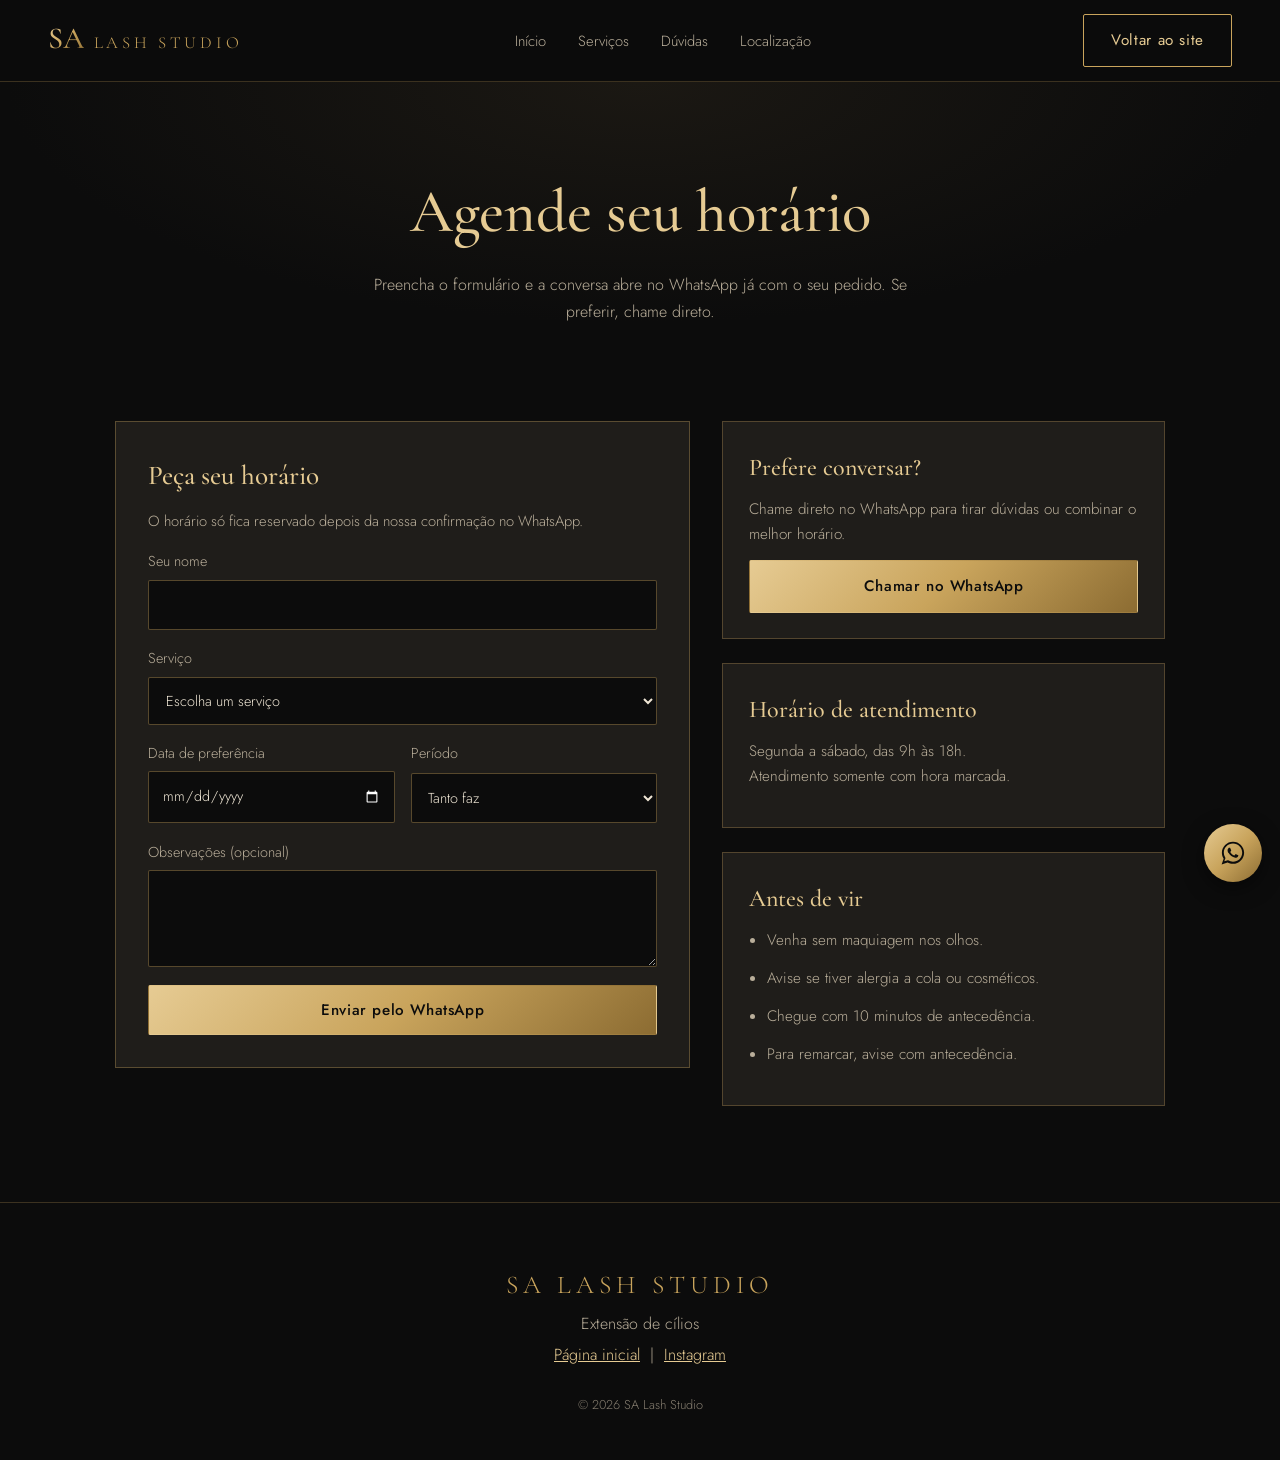
<file: agendamento.html>
<!DOCTYPE html>
<html lang="pt-BR">
<head>
  <meta charset="UTF-8">
  <meta name="viewport" content="width=device-width, initial-scale=1">
  <title>Agendar horário | SA Lash Studio</title>
  <meta name="description" content="Agende seu horário no SA Lash Studio: preencha o formulário ou chame direto no WhatsApp.">
  <meta name="theme-color" content="#0c0c0c">
  <link rel="icon" href="data:image/svg+xml,%3Csvg xmlns='http://www.w3.org/2000/svg' viewBox='0 0 64 64'%3E%3Crect width='64' height='64' fill='%230c0c0c'/%3E%3Ctext x='32' y='43' font-size='30' text-anchor='middle' fill='%23c9a45c' font-family='Georgia,serif'%3ESA%3C/text%3E%3C/svg%3E">
  <link rel="preconnect" href="https://fonts.googleapis.com">
  <link rel="preconnect" href="https://fonts.gstatic.com" crossorigin>
  <link href="https://fonts.googleapis.com/css2?family=Cormorant+Garamond:wght@400;500;600&family=Jost:wght@300;400;500&display=swap" rel="stylesheet">
  <link rel="stylesheet" href="style.css">
</head>
<body>

  <header class="topo">
    <a href="index.html" class="marca" aria-label="SA Lash Studio, página inicial">
      <span class="marca-sigla">SA</span>
      <span class="marca-nome">Lash Studio</span>
    </a>
    <button class="burger" type="button" aria-label="Abrir menu" aria-expanded="false" aria-controls="menu">&#9776;</button>
    <nav class="menu" id="menu" aria-label="Principal">
      <a href="index.html">Início</a>
      <a href="index.html#servicos">Serviços</a>
      <a href="index.html#duvidas">Dúvidas</a>
      <a href="index.html#local">Localização</a>
    </nav>
    <a href="index.html" class="btn btn-contorno">Voltar ao site</a>
  </header>

  <main>
    <div class="pagina-titulo">
      <h1>Agende seu horário</h1>
      <p>Preencha o formulário e a conversa abre no WhatsApp já com o seu pedido. Se preferir, chame direto.</p>
    </div>

    <section class="secao">
      <div class="agenda-layout">

        <form class="agendar-form" id="form-agenda">
          <h3>Peça seu horário</h3>
          <p>O horário só fica reservado depois da nossa confirmação no WhatsApp.</p>
          <label class="campo">Seu nome
            <input type="text" id="f-nome" required autocomplete="name">
          </label>
          <label class="campo">Serviço
            <select id="f-servico" required></select>
          </label>
          <div class="linha">
            <label class="campo">Data de preferência
              <input type="date" id="f-data">
            </label>
            <label class="campo">Período
              <select id="f-periodo">
                <option value="">Tanto faz</option>
                <option>Manhã</option>
                <option>Tarde</option>
                <option>Noite</option>
              </select>
            </label>
          </div>
          <label class="campo">Observações (opcional)
            <textarea id="f-obs" rows="3"></textarea>
          </label>
          <button class="btn btn-cheio" type="submit">Enviar pelo WhatsApp</button>
        </form>

        <aside class="agenda-lado">
          <div class="cartao">
            <h2>Prefere conversar?</h2>
            <p>Chame direto no WhatsApp para tirar dúvidas ou combinar o melhor horário.</p>
            <a href="#" class="btn btn-cheio js-whats" data-msg="Olá! Gostaria de agendar um horário no SA Lash Studio.">Chamar no WhatsApp</a>
          </div>

          <div class="cartao">
            <h2>Horário de atendimento</h2>
            <!-- Troque pelos dados reais -->
            <p>Segunda a sábado, das 9h às 18h.<br>Atendimento somente com hora marcada.</p>
          </div>

          <div class="cartao">
            <h2>Antes de vir</h2>
            <ul>
              <li>Venha sem maquiagem nos olhos.</li>
              <li>Avise se tiver alergia a cola ou cosméticos.</li>
              <li>Chegue com 10 minutos de antecedência.</li>
              <li>Para remarcar, avise com antecedência.</li>
            </ul>
          </div>
        </aside>

      </div>
    </section>
  </main>

  <footer class="rodape">
    <p class="rodape-nome">SA Lash Studio</p>
    <p>Extensão de cílios</p>
    <p><a href="index.html">Página inicial</a> &nbsp;|&nbsp; <a href="https://instagram.com/" target="_blank" rel="noopener">Instagram</a></p>
    <p class="rodape-copy">&copy; <span id="ano"></span> SA Lash Studio</p>
  </footer>

  <a href="#" class="whats-flutuante js-whats" data-msg="Olá! Gostaria de agendar um horário no SA Lash Studio." aria-label="Chamar no WhatsApp">
    <svg viewBox="0 0 32 32" width="28" height="28" aria-hidden="true"><path fill="currentColor" d="M16 3C9 3 3.3 8.7 3.3 15.7c0 2.5.7 4.8 2 6.800L3 29l6.700-2.200c1.900 1.100 4 1.600 6.300 1.600 7 0 12.700-5.700 12.700-12.700S23 3 16 3zm0 23c-2 0-3.900-.6-5.500-1.600l-.4-.2-4 1.300 1.300-3.900-.3-.4a10.300 10.300 0 0 1-1.600-5.500C5.500 9.900 10.200 5.200 16 5.200S26.500 9.900 26.500 15.700 21.800 26 16 26zm5.700-7.700c-.3-.2-1.800-.9-2.100-1s-.5-.2-.7.200-.8 1-1 1.200-.4.200-.7.100a8.400 8.400 0 0 1-4.200-3.700c-.3-.6.300-.5.900-1.700.1-.2 0-.4 0-.5l-1-2.300c-.2-.6-.5-.5-.7-.5h-.6c-.2 0-.5.100-.8.400s-1 1-1 2.500 1.100 2.900 1.200 3.100c.2.200 2.100 3.300 5.200 4.500 1.900.8 2.700.9 3.600.7.600-.1 1.800-.7 2-1.500.3-.7.300-1.300.2-1.500s-.3-.2-.6-.4z"/></svg>
  </a>

  <script src="script.js"></script>
</body>
</html>
</file>
<file: style.css>
/* ===== Paleta tirada da logo ===== */
:root {
  --preto: #0c0c0c;
  --preto-2: #151413;
  --grafite: #1f1d1a;
  --dourado: #c9a45c;
  --dourado-claro: #e6cb93;
  --dourado-escuro: #8c6c32;
  --marfim: #efe6d5;
  --marfim-suave: #b9ae9a;

  --serif: "Cormorant Garamond", Georgia, "Times New Roman", serif;
  --sans: "Jost", "Helvetica Neue", Arial, sans-serif;
  --ouro: linear-gradient(135deg, var(--dourado-claro), var(--dourado) 50%, var(--dourado-escuro));
}

*, *::before, *::after { box-sizing: border-box; }
html { scroll-behavior: smooth; scroll-padding-top: 76px; }
body {
  margin: 0;
  background: var(--preto);
  color: var(--marfim);
  font-family: var(--sans);
  font-weight: 300;
  line-height: 1.65;
  -webkit-font-smoothing: antialiased;
}
a { color: inherit; }
img { max-width: 100%; display: block; }
:focus-visible { outline: 2px solid var(--dourado-claro); outline-offset: 3px; }

/* ===== Topo ===== */
.topo {
  position: sticky; top: 0; z-index: 20;
  display: flex; align-items: center; justify-content: space-between; gap: 1rem;
  padding: .9rem clamp(1rem, 4vw, 3rem);
  background: rgba(12, 12, 12, .92);
  backdrop-filter: blur(8px);
  border-bottom: 1px solid rgba(201, 164, 92, .25);
}
.marca { text-decoration: none; display: flex; align-items: baseline; gap: .6rem; }
.marca-sigla { font-family: var(--serif); font-size: 1.9rem; font-weight: 500; background: var(--ouro); -webkit-background-clip: text; background-clip: text; color: transparent; line-height: 1; }
.marca-nome { font-family: var(--serif); font-size: 1.05rem; letter-spacing: .22em; text-transform: uppercase; color: var(--dourado); }
.menu { display: flex; gap: 2rem; }
.menu a { text-decoration: none; font-size: .92rem; color: var(--marfim-suave); transition: color .2s; }
.menu a:hover { color: var(--dourado-claro); }

/* ===== Botões ===== */
.btn {
  display: inline-block; text-decoration: none; cursor: pointer;
  padding: .8rem 1.7rem; border-radius: 2px;
  font-family: var(--sans); font-size: .95rem; font-weight: 400; letter-spacing: .04em;
  border: 1px solid var(--dourado); transition: background .25s, color .25s, border-color .25s;
}
.btn-cheio { background: var(--ouro); color: var(--preto); border-color: transparent; font-weight: 500; }
.btn-cheio:hover { filter: brightness(1.1); }
.btn-contorno { background: transparent; color: var(--dourado-claro); }
.btn-contorno:hover { background: var(--dourado); color: var(--preto); }

/* ===== Hero ===== */
.hero {
  min-height: calc(100vh - 66px); min-height: calc(100svh - 66px);
  display: flex; flex-direction: column; align-items: center; justify-content: center;
  text-align: center; padding: 3rem 1.25rem;
  background: radial-gradient(ellipse at 50% 40%, #1b1813 0%, var(--preto) 65%);
}
.hero-cilio { width: min(340px, 70vw); color: var(--dourado); margin-bottom: 1.4rem; overflow: visible; }
.hero-cilio path { stroke-dasharray: 600; stroke-dashoffset: 600; animation: desenhar 2.4s ease-out .2s forwards; }
@keyframes desenhar { to { stroke-dashoffset: 0; } }
.hero h1 {
  margin: 0; font-family: var(--serif); font-weight: 500;
  font-size: clamp(2.6rem, 9vw, 5.6rem); letter-spacing: .14em; text-transform: uppercase; line-height: 1.1;
  background: var(--ouro); -webkit-background-clip: text; background-clip: text; color: transparent;
}
.hero-sub { margin: .6rem 0 0; font-size: .95rem; letter-spacing: .32em; text-transform: uppercase; color: var(--dourado); }
.hero-texto { max-width: 34rem; margin: 1.8rem 0 2.2rem; font-size: 1.1rem; color: var(--marfim-suave); }
.hero-acoes { display: flex; flex-wrap: wrap; gap: 1rem; justify-content: center; }

/* ===== Seções ===== */
.secao { padding: clamp(3.5rem, 8vw, 6rem) clamp(1rem, 4vw, 3rem); }
.secao-clara { background: var(--preto-2); border-top: 1px solid rgba(201, 164, 92, .15); }
.secao-cab { max-width: 40rem; margin: 0 auto 2.5rem; text-align: center; }
.secao-cab h2 { margin: 0 0 .6rem; font-family: var(--serif); font-weight: 500; font-size: clamp(2rem, 5vw, 3rem); color: var(--dourado-claro); }
.secao-cab p { margin: 0; color: var(--marfim-suave); }

/* ===== Carrossel ===== */
.carrossel { position: relative; max-width: 1200px; margin: 0 auto; }
.trilho {
  display: flex; gap: 1.5rem; overflow-x: auto; padding: .5rem .25rem 1.5rem;
  scroll-snap-type: x mandatory; scroll-behavior: smooth; scrollbar-width: none;
}
.trilho::-webkit-scrollbar { display: none; }

.card {
  flex: 0 0 min(320px, 82%); scroll-snap-align: center;
  display: flex; flex-direction: column;
  background: var(--grafite); border: 1px solid rgba(201, 164, 92, .28);
  border-radius: 4px; overflow: hidden;
}
.card-foto {
  aspect-ratio: 4 / 3; background: linear-gradient(140deg, #2a251c, #14110d);
  display: flex; align-items: center; justify-content: center;
  font-family: var(--serif); font-size: 3rem; color: var(--dourado-escuro);
}
.card-foto img { width: 100%; height: 100%; object-fit: cover; }
.card-corpo { padding: 1.3rem 1.4rem 1.5rem; display: flex; flex-direction: column; gap: .6rem; flex: 1; }
.card h3 { margin: 0; font-family: var(--serif); font-weight: 500; font-size: 1.55rem; color: var(--marfim); }
.card-desc { margin: 0; font-size: .95rem; color: var(--marfim-suave); flex: 1; }
.card-preco { font-family: var(--serif); font-size: 1.7rem; font-weight: 600; color: var(--dourado); }
.card-preco small { font-family: var(--sans); font-size: .8rem; font-weight: 300; color: var(--marfim-suave); margin-left: .3rem; }
.card .btn { text-align: center; margin-top: .4rem; }

.seta {
  position: absolute; top: 40%; z-index: 5; width: 46px; height: 46px; border-radius: 50%;
  border: 1px solid var(--dourado); background: rgba(12, 12, 12, .85); color: var(--dourado-claro);
  font-size: 1.8rem; line-height: 1; cursor: pointer; transition: background .2s, color .2s;
}
.seta:hover { background: var(--dourado); color: var(--preto); }
.seta-esq { left: -8px; }
.seta-dir { right: -8px; }
.seta[disabled] { opacity: .3; cursor: default; }

.pontos { display: flex; justify-content: center; gap: .5rem; margin-top: .5rem; }
.ponto { width: 8px; height: 8px; border-radius: 50%; background: rgba(201, 164, 92, .3); transition: background .2s, transform .2s; }
.ponto.ativo { background: var(--dourado); transform: scale(1.3); }

/* ===== Passos ===== */
.passos { list-style: none; counter-reset: passo; max-width: 960px; margin: 0 auto; padding: 0; display: grid; gap: 1.5rem; grid-template-columns: repeat(auto-fit, minmax(240px, 1fr)); }
.passos li { counter-increment: passo; padding: 1.5rem; border-left: 1px solid var(--dourado); }
.passos li::before { content: counter(passo); display: block; font-family: var(--serif); font-size: 2.4rem; line-height: 1; color: var(--dourado); margin-bottom: .5rem; }
.passos h3 { margin: 0 0 .4rem; font-family: var(--serif); font-weight: 500; font-size: 1.4rem; }
.passos p { margin: 0; color: var(--marfim-suave); font-size: .95rem; }

/* ===== Rodapé ===== */
.rodape { text-align: center; padding: 3.5rem 1rem 2.5rem; border-top: 1px solid rgba(201, 164, 92, .25); color: var(--marfim-suave); }
.rodape p { margin: .3rem 0; }
.rodape-nome { font-family: var(--serif); font-size: 1.6rem; letter-spacing: .2em; text-transform: uppercase; color: var(--dourado); }
.rodape-info { margin: 1.2rem 0 !important; }
.rodape a { color: var(--dourado-claro); }
.rodape-copy { margin-top: 1.6rem !important; font-size: .8rem; opacity: .7; }

/* ===== WhatsApp flutuante ===== */
.whats-flutuante {
  position: fixed; right: 1.1rem; bottom: 1.1rem; z-index: 30;
  width: 58px; height: 58px; border-radius: 50%;
  display: flex; align-items: center; justify-content: center;
  background: var(--ouro); color: var(--preto); box-shadow: 0 6px 20px rgba(0, 0, 0, .5);
  transition: transform .2s;
}
.whats-flutuante:hover { transform: scale(1.08); }

/* ===== Responsivo ===== */
@media (max-width: 760px) {
  .menu { display: none; }
  .marca-nome { font-size: .9rem; letter-spacing: .16em; }
  .seta { display: none; }
  .btn { padding: .75rem 1.3rem; }
}
@media (prefers-reduced-motion: reduce) {
  html, .trilho { scroll-behavior: auto; }
  .hero-cilio path { animation: none; stroke-dashoffset: 0; }
}

/* ===== V2: novas seções ===== */
.burger { display: none; background: none; border: 1px solid var(--dourado); color: var(--dourado-claro); width: 42px; height: 38px; font-size: 1.3rem; cursor: pointer; border-radius: 2px; }
.contido { max-width: 1100px; margin: 0 auto; }

.sobre { display: grid; gap: 2.5rem; grid-template-columns: 1fr 1fr; align-items: center; }
.sobre-foto { aspect-ratio: 4/5; border: 1px solid rgba(201,164,92,.35); background: linear-gradient(140deg,#2a251c,#14110d); display: flex; align-items: center; justify-content: center; font-family: var(--serif); font-size: 5rem; color: var(--dourado-escuro); overflow: hidden; }
.sobre-foto img { width: 100%; height: 100%; object-fit: cover; }
.sobre h2 { margin: 0 0 1rem; font-family: var(--serif); font-weight: 500; font-size: clamp(2rem,5vw,3rem); color: var(--dourado-claro); }
.sobre p { color: var(--marfim-suave); max-width: 34rem; }
.difs { list-style: none; padding: 0; margin: 1.5rem 0 0; display: grid; gap: 1rem; }
.difs li { padding-left: 1rem; border-left: 1px solid var(--dourado); }
.difs strong { display: block; font-family: var(--serif); font-size: 1.25rem; font-weight: 500; color: var(--marfim); }
.difs span { font-size: .93rem; color: var(--marfim-suave); }

.galeria { display: grid; gap: .8rem; grid-template-columns: repeat(3, 1fr); max-width: 1100px; margin: 0 auto; }
.galeria figure { margin: 0; aspect-ratio: 1; overflow: hidden; background: linear-gradient(140deg,#2a251c,#14110d); border: 1px solid rgba(201,164,92,.2); display: flex; align-items: center; justify-content: center; font-family: var(--serif); font-size: 2rem; color: var(--dourado-escuro); }
.galeria img { width: 100%; height: 100%; object-fit: cover; transition: transform .5s; }
.galeria figure:hover img { transform: scale(1.05); }
.galeria-link { text-align: center; margin-top: 2rem; }

.depos { display: grid; gap: 1.5rem; grid-template-columns: repeat(auto-fit, minmax(260px, 1fr)); max-width: 1100px; margin: 0 auto; }
.depo { margin: 0; padding: 1.6rem; background: var(--grafite); border: 1px solid rgba(201,164,92,.25); }
.depo .estrelas { color: var(--dourado); letter-spacing: .2em; margin-bottom: .6rem; }
.depo p { margin: 0 0 1rem; font-family: var(--serif); font-size: 1.2rem; line-height: 1.5; }
.depo footer { font-size: .88rem; color: var(--marfim-suave); }

.duas-colunas { display: grid; gap: 3rem; grid-template-columns: 1fr 1fr; max-width: 1100px; margin: 0 auto; }
.duas-colunas h2 { margin: 0 0 1.2rem; font-family: var(--serif); font-weight: 500; font-size: 2rem; color: var(--dourado-claro); }
.cuidados { margin: 0; padding-left: 1.2rem; color: var(--marfim-suave); }
.cuidados li { margin-bottom: .7rem; padding-left: .3rem; }
.cuidados strong { color: var(--marfim); font-weight: 500; }
.faq details { border-bottom: 1px solid rgba(201,164,92,.25); padding: .9rem 0; }
.faq summary { cursor: pointer; font-family: var(--serif); font-size: 1.2rem; list-style: none; display: flex; justify-content: space-between; gap: 1rem; }
.faq summary::-webkit-details-marker { display: none; }
.faq summary::after { content: "+"; color: var(--dourado); font-size: 1.5rem; line-height: 1; }
.faq details[open] summary::after { content: "\2212"; }
.faq details p { margin: .6rem 0 0; color: var(--marfim-suave); font-size: .95rem; }

.agendar-form { max-width: 640px; margin: 3rem auto 0; padding: 2rem; background: var(--grafite); border: 1px solid rgba(201,164,92,.35); display: grid; gap: 1.1rem; }
.agendar-form h3 { margin: 0; font-family: var(--serif); font-weight: 500; font-size: 1.7rem; color: var(--dourado-claro); }
.agendar-form > p { margin: -.5rem 0 0; font-size: .92rem; color: var(--marfim-suave); }
.campo { display: grid; gap: .35rem; font-size: .9rem; color: var(--marfim-suave); }
.campo input, .campo select, .campo textarea { width: 100%; padding: .75rem .8rem; background: var(--preto); color: var(--marfim); border: 1px solid rgba(201,164,92,.4); border-radius: 2px; font: inherit; color-scheme: dark; }
.campo input:focus, .campo select:focus, .campo textarea:focus { outline: 2px solid var(--dourado-claro); outline-offset: 1px; }
.linha { display: grid; gap: 1rem; grid-template-columns: 1fr 1fr; }

.local { display: grid; gap: 2.5rem; grid-template-columns: 1fr 1.3fr; max-width: 1100px; margin: 0 auto; align-items: center; }
.local h2 { margin: 0 0 1rem; font-family: var(--serif); font-weight: 500; font-size: 2rem; color: var(--dourado-claro); }
.local p { margin: 0 0 1rem; color: var(--marfim-suave); }
.local strong { color: var(--marfim); font-weight: 500; }
.mapa { width: 100%; height: 320px; border: 1px solid rgba(201,164,92,.35); filter: grayscale(.6) contrast(1.05); }

@media (max-width: 760px) {
  .burger { display: block; margin-left: auto; }
  .topo > .btn { display: none; }
  .menu.aberto { display: flex; flex-direction: column; gap: 1.1rem; position: absolute; top: 100%; left: 0; right: 0; padding: 1.4rem; background: var(--preto); border-bottom: 1px solid rgba(201,164,92,.3); }
  .sobre, .duas-colunas, .local { grid-template-columns: 1fr; }
  .sobre-foto { aspect-ratio: 4/3; }
  .galeria { grid-template-columns: repeat(2, 1fr); }
  .linha { grid-template-columns: 1fr; }
}

/* ===== V3: página de agendamento ===== */
.cta-agenda { text-align: center; margin: 2.5rem 0 0; }
.pagina-titulo { padding: clamp(3rem, 8vw, 5rem) 1.25rem 0; text-align: center; background: radial-gradient(ellipse at 50% 0%, #1b1813 0%, var(--preto) 70%); }
.pagina-titulo h1 { margin: 0 0 .6rem; font-family: var(--serif); font-weight: 500; font-size: clamp(2.2rem, 7vw, 3.8rem); color: var(--dourado-claro); }
.pagina-titulo p { max-width: 36rem; margin: 0 auto; color: var(--marfim-suave); }
.agenda-layout { display: grid; gap: 2rem; grid-template-columns: 1.3fr 1fr; max-width: 1050px; margin: 0 auto; align-items: start; }
.agenda-layout .agendar-form { margin: 0; max-width: none; }
.agenda-lado { display: grid; gap: 1.5rem; }
.cartao { padding: 1.6rem; background: var(--grafite); border: 1px solid rgba(201,164,92,.3); }
.cartao h2 { margin: 0 0 .6rem; font-family: var(--serif); font-weight: 500; font-size: 1.5rem; color: var(--dourado-claro); }
.cartao p, .cartao li { margin: 0 0 .8rem; font-size: .95rem; color: var(--marfim-suave); }
.cartao ul { padding-left: 1.1rem; margin: 0; }
.cartao .btn { display: block; text-align: center; }
@media (max-width: 760px) { .agenda-layout { grid-template-columns: 1fr; } }
</file>
